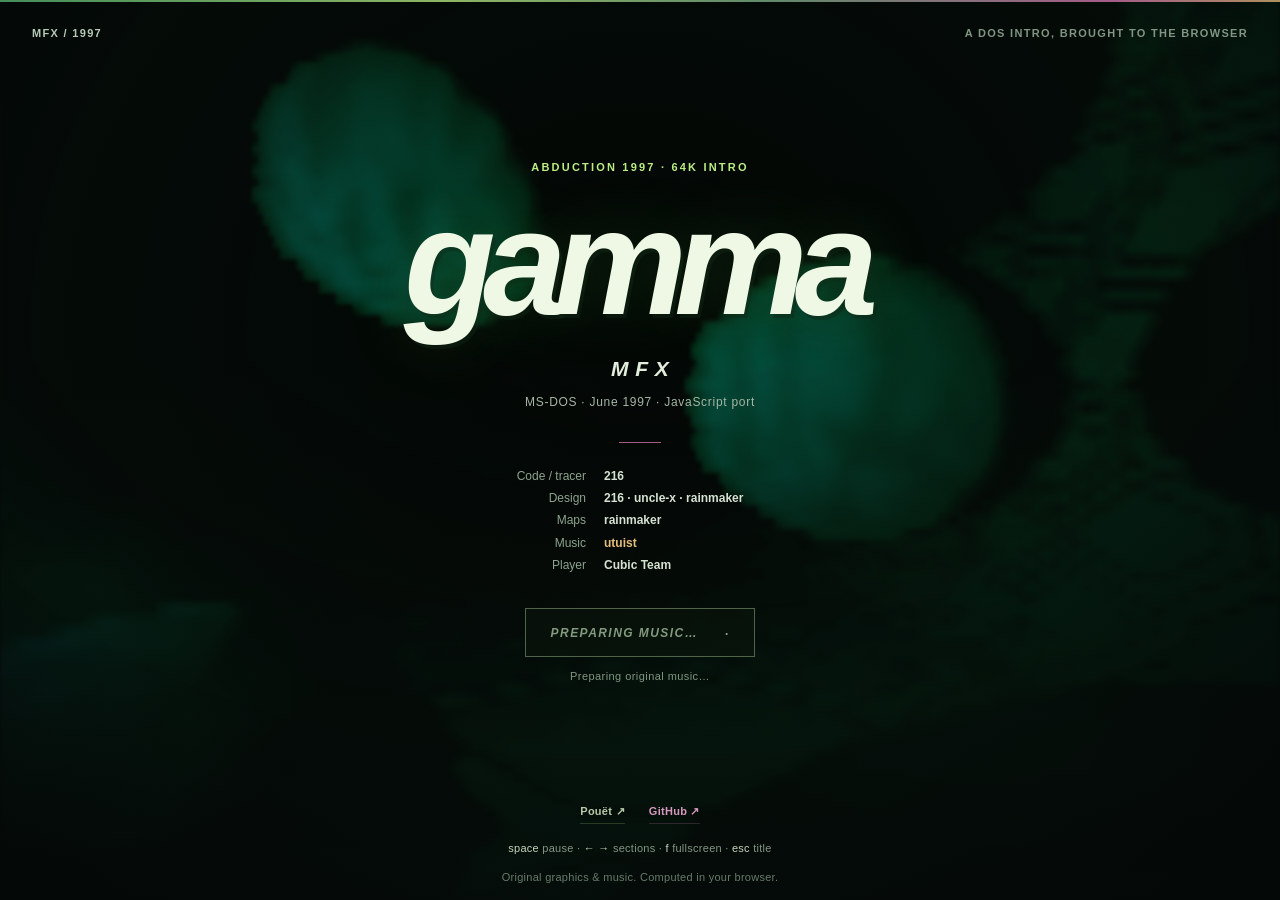
<file: index.html>
<!doctype html>
<html lang="en">
<head>
 <base href="./player/">
 <meta charset="utf-8">
 <meta name="viewport" content="width=device-width, initial-scale=1, viewport-fit=cover">
 <meta name="description" content="Gamma by MFX. The 1997 DOS 64k intro, reconstructed in JavaScript with its original graphics and music.">
 <meta name="theme-color" content="#050907">
 <title>Gamma — MFX</title>
 <link rel="icon" href="data:,">
 <link rel="stylesheet" href="./theme.css">
</head>
<body>
<main id="shell">
 <canvas id="screen" width="320" height="240" aria-label="Gamma, rendered live"></canvas>
 <section id="gate" aria-label="Gamma by MFX">
  <img class="cover" src="./assets/home-cover.png" width="320" height="160" alt="">
  <div class="shade" aria-hidden="true"></div><div class="edge" aria-hidden="true"></div>
  <header class="masthead"><span>MFX / 1997</span><span class="edition">A DOS intro, brought to the browser</span></header>
  <div class="gate-content">
   <p class="eyebrow">Abduction 1997 · 64k intro</p>
   <h1>gamma</h1>
   <p class="group">MFX</p>
   <p class="meta">MS-DOS · June 1997 · JavaScript port</p>
   <div class="rule" aria-hidden="true"></div>
   <dl class="credits">
    <div><dt>Code / tracer</dt><dd>216</dd></div>
    <div><dt>Design</dt><dd>216 · uncle-x · rainmaker</dd></div>
    <div><dt>Maps</dt><dd>rainmaker</dd></div>
    <div class="music"><dt>Music</dt><dd>utuist</dd></div>
    <div><dt>Player</dt><dd>Cubic Team</dd></div>
   </dl>
   <button id="start" class="start" type="button" disabled>Preparing…</button>
   <output id="audio-status" class="audio-status" role="status">Preparing original music…</output>
  </div>
  <footer>
   <nav class="links" aria-label="Production links">
    <a href="https://www.pouet.net/prod.php?which=2516" target="_blank" rel="noopener noreferrer">Pouët ↗</a>
    <a href="https://github.com/kdrapel/mfx-gamma" target="_blank" rel="noopener noreferrer">GitHub ↗</a>
   </nav>
   <p class="keys"><kbd>space</kbd> pause · <kbd>← →</kbd> sections · <kbd>f</kbd> fullscreen · <kbd>esc</kbd> title</p>
   <p class="port-note">Original graphics &amp; music. Computed in your browser.</p>
  </footer>
 </section>
 <nav id="hud" class="hud" hidden aria-label="Playback controls">
  <div class="hud-main">
   <button id="play" disabled>Play</button><button id="home" class="home-button">Stop</button>
   <button id="backward" aria-label="Back 15 seconds">−15s</button><button id="forward" aria-label="Forward 15 seconds">+15s</button>
   <input id="timeline" list="seek-marks" type="range" min="0" max="143" step="0.1" value="0" aria-label="Seek intro">
   <datalist id="seek-marks"></datalist><output id="time">0:00 / 2:23</output>
   <button id="fullscreen" aria-pressed="false">Fullscreen</button>
   <label class="stats-switch"><input id="stats-toggle" type="checkbox" role="switch" aria-controls="geek-panel"> Stats for geeks</label>
  </div>
  <div class="hud-sections">
   <button id="previous" disabled aria-label="Previous section">←</button><button id="next" disabled aria-label="Next section">→</button>
   <label class="section-label" for="scene">Section</label><select id="scene" disabled aria-label="Jump to section"><option>Loading sections…</option></select>
   <button id="step" class="secondary" disabled>Next frame</button><button id="restart" class="secondary" disabled>Restart</button>
   <label><input id="mute" type="checkbox"> Mute</label>
  </div>
 </nav>
 <section id="geek-panel" hidden aria-label="Live playback statistics">
  <h2>Stats for geeks</h2><output id="stats">Waiting for a frame…</output>
  <output id="player-details"></output><output id="audio-details"></output><output id="tracker-details"></output>
  <output id="status" role="status" aria-live="polite">Loading…</output>
 </section>
 <output id="notice" hidden role="alert"></output>
 <div id="loading" hidden role="status" aria-live="polite"><span id="loading-text">Seeking…</span></div>
</main>
<script type="module" src="./preview.mjs?v=github-cache-2"></script>
</body>
</html>
</file>
<file: player/theme.css>
:root{color-scheme:dark;background:#050907;color:#edf2e9;font:14px/1.6 Arial,Helvetica,sans-serif;--green:#bbef85;--muted:#879e8d;--pink:#db78b3;--amber:#e5bc7c}
*{box-sizing:border-box}html,body{width:100%;height:100%;margin:0;overflow:hidden}button,select,input{font:inherit}button,a,select,input{-webkit-tap-highlight-color:transparent}button,a{touch-action:manipulation}button:focus-visible,a:focus-visible,select:focus-visible,input:focus-visible{outline:2px solid var(--green);outline-offset:5px}[hidden]{display:none!important}
#shell{position:fixed;inset:0;background:#000}#screen{position:absolute;inset:0;display:block;width:100%;height:100%;object-fit:contain;background:#000;image-rendering:pixelated}#gate{position:absolute;inset:0;z-index:5;overflow:auto;text-align:center;background:#050907}.cover{position:fixed;inset:0;width:100%;height:100%;object-fit:cover;image-rendering:pixelated;opacity:.42;filter:blur(2px)}.shade{position:fixed;inset:0;background:radial-gradient(ellipse at 50% 36%,#06140b20 0%,#06100a87 58%,#040807f5 100%),linear-gradient(0deg,#040807db,transparent 60%)}.edge{position:fixed;top:0;left:0;right:0;height:2px;background:linear-gradient(90deg,#5bba76,var(--green) 35%,#80b58d 60%,var(--pink) 87%,var(--amber));opacity:.75}
.masthead{position:relative;display:flex;justify-content:space-between;gap:16px;margin:0 auto;max-width:1320px;padding:25px 32px;color:#b6c8b6;font:10px/1.5 Arial,Helvetica,sans-serif;letter-spacing:.16em;text-transform:uppercase}.masthead .edition{color:#809583}.gate-content{position:relative;min-height:calc(100svh - 180px);display:flex;flex-direction:column;align-items:center;justify-content:center;padding:30px 22px 38px}.eyebrow{margin:0 0 15px;color:var(--green);font:10px/1.6 Arial,Helvetica,sans-serif;letter-spacing:.3em;text-transform:uppercase}.gate-content h1{margin:0 0 0 -.07em;font:italic 900 clamp(82px,12vw,150px)/.94 Arial,Helvetica,sans-serif;letter-spacing:-.085em;color:#eff8e5;text-shadow:0 0 70px #5de25324,3px 4px 0 #10201770}.group{margin:25px 0 0;font:16px/1 Arial,Helvetica,sans-serif;letter-spacing:.65em;padding-left:.65em;color:#e2eddb}.meta{margin:14px 0 0;font:11px/1.6 Arial,Helvetica,sans-serif;color:#a5b6a5;letter-spacing:.08em}.rule{width:42px;height:1px;margin:30px 0 22px;background:var(--pink);opacity:.75}.credits{margin:0;color:#9bad9e;font:11px/1.8 Arial,Helvetica,sans-serif}.credits div{display:grid;grid-template-columns:110px 200px;gap:18px}.credits dt{text-align:right;color:#8da38e}.credits dd{margin:0;text-align:left;color:#d6e2d2}.credits .music dd{color:var(--amber)}.start{display:inline-flex;align-items:center;justify-content:center;gap:26px;min-width:215px;min-height:49px;margin-top:32px;padding:11px 25px;border:1px solid #a2ce7d88;background:#10211099;color:#ddf6c3;text-transform:uppercase;font:11px/1.5 Arial,Helvetica,sans-serif;letter-spacing:.18em;cursor:pointer;transition:border-color .18s,background .18s,box-shadow .18s}.start::after{content:'↗';font:19px/1 Arial,sans-serif;letter-spacing:0}.start:hover{background:#21371bd9;border-color:var(--green);box-shadow:0 0 35px #91da4412}.start:disabled{cursor:progress;color:#829a7e;border-color:#50644b;background:#0b160c80}.start:disabled::after{content:'·';animation:pulse 1s ease-in-out infinite}.audio-status{margin:10px 0 0;min-height:1.7em;color:#819780;font:10px/1.7 Arial,Helvetica,sans-serif;letter-spacing:.04em}footer{position:relative;padding:12px 24px max(20px,env(safe-area-inset-bottom));color:#829786;font:10px/1.7 Arial,Helvetica,sans-serif;letter-spacing:.025em}footer p{margin:10px 0 0}footer kbd{font:inherit;color:#c5d5bc}.links{display:flex;justify-content:center;align-items:center;gap:24px;margin-bottom:15px}.links a{color:#b7cba9;text-decoration:none;border-bottom:1px solid #7b9a5c50;padding:3px 0;transition:color .15s,border-color .15s}.links a:last-child{color:#d59abd;border-color:#875d7b50}.links a:hover{color:#f2f7dc;border-color:currentColor}.port-note{color:#667c6c}
.hud{position:absolute;z-index:3;bottom:max(17px,env(safe-area-inset-bottom));left:50%;transform:translateX(-50%);display:flex;align-items:center;justify-content:center;flex-wrap:wrap;gap:8px 12px;width:min(1120px,calc(100% - 32px));padding:12px 16px;border:1px solid #9fbf8b3d;background:#071009eb;box-shadow:0 8px 32px #0008;color:#c6d7bb}.hud button{padding:5px 8px;border:0;background:none;color:#d4e7c5;cursor:pointer;white-space:nowrap;font-size:12px}.hud button:hover{color:var(--green)}.hud button:disabled{opacity:.35;cursor:default}.hud select{min-width:140px;max-width:270px;flex:1;padding:6px 9px;border:1px solid #7e9b683d;background:#102015;color:#d0e2c2;font-size:11px}.hud label{display:flex;align-items:center;gap:5px;font-size:11px;color:#a4b99a;white-space:nowrap}.hud input{accent-color:var(--green)}#time{color:var(--amber);font:11px/1.5 Arial,Helvetica,sans-serif;font-variant-numeric:tabular-nums;white-space:nowrap}.separator{height:18px;width:1px;background:#819b6e3b}#status{position:absolute;z-index:3;top:max(17px,env(safe-area-inset-top));left:20px;right:130px;color:#a4bc95;font:11px/1.6 Arial,Helvetica,sans-serif;pointer-events:none;text-shadow:0 1px 4px #000}.home-button{color:var(--pink)!important}.hud .secondary{color:#8fa683;font-size:11px}.gate-footer-note{font-size:9px}
@keyframes pulse{50%{opacity:.2}}@media(max-width:700px){.masthead{padding:19px 20px}.masthead .edition{display:none}.gate-content{min-height:calc(100svh - 155px);padding:30px 16px 24px}.credits div{grid-template-columns:83px 185px;gap:12px}.gate-content h1{font-size:clamp(82px,20vw,120px)}.hud{gap:7px;width:calc(100% - 20px);padding:9px}.hud select{max-width:none;flex-basis:45%;order:1}.hud .section-label{display:none}.hud .secondary{display:none}.hud label{font-size:10px}.separator{display:none}#status{top:12px;left:12px;right:110px;font-size:10px}footer{padding-left:15px;padding-right:15px}.keys{max-width:290px;margin:10px auto 0!important}}@media(max-height:650px) and (min-width:701px){.masthead{padding-top:15px;padding-bottom:5px}.gate-content{min-height:calc(100svh - 140px);padding:14px}.gate-content h1{font-size:92px}.eyebrow{margin-bottom:8px}.group{margin-top:15px}.rule{margin:17px 0 12px}.start{margin-top:20px}.credits{font-size:10px}.meta{margin-top:10px}footer{padding-top:0}}@media(prefers-reduced-motion:reduce){*,*::before,*::after{animation:none!important;transition:none!important}}
.credits dt{white-space:nowrap}@media(max-width:700px){.gate-content{min-height:calc(100svh - 190px)}.credits div{grid-template-columns:92px 185px}}
.masthead{font-size:11px;font-weight:600;letter-spacing:.12em}.eyebrow{font-size:11px;font-weight:700;letter-spacing:.2em}.group{font-size:21px;font-weight:900;font-style:italic;letter-spacing:.32em;padding-left:.32em}.meta{font-size:12px;letter-spacing:.06em}.credits{font-size:12px;line-height:1.85}.credits dd{font-weight:600}.start{font-size:12px;font-weight:700;font-style:italic;letter-spacing:.12em}.audio-status{font-size:11px}footer{font-size:11px}.links a{font-weight:600}
.hud{display:block;padding:10px 14px;border-radius:5px}.hud-main,.hud-sections{display:flex;align-items:center;gap:9px;width:100%}.hud-sections{justify-content:center;margin-top:8px;padding-top:8px;border-top:1px solid #8eaa7630}.hud select{max-width:330px}.hud-main button{flex-shrink:0}.hud-main #timeline{display:block;flex:1;min-width:70px;height:20px;margin:0;cursor:pointer;accent-color:var(--green)}.stats-switch{cursor:pointer}.stats-switch input{appearance:none;position:relative;width:28px;height:16px;margin:0 3px 0 0;border-radius:9px;background:#46543e;cursor:pointer;flex-shrink:0}.stats-switch input::after{content:'';position:absolute;top:2px;left:2px;width:12px;height:12px;border-radius:50%;background:#e4eedb;transition:transform .15s}.stats-switch input:checked{background:#739c4f}.stats-switch input:checked::after{transform:translateX(12px)}#geek-panel{position:absolute;z-index:4;top:20px;right:20px;width:min(440px,calc(100% - 32px));padding:14px 16px;border:1px solid #9fbf8b50;border-radius:5px;background:#071009f0;box-shadow:0 8px 30px #0006;font-size:12px;line-height:1.8;font-variant-numeric:tabular-nums;pointer-events:none}#geek-panel h2{margin:0 0 7px;color:#d9edcb;font-size:12px;font-weight:700;letter-spacing:.04em}#geek-panel output{display:block;color:#b3c7a7}#geek-panel #stats{color:var(--green)}#geek-panel #status{position:static;margin-top:5px;color:#81967b;font-size:11px;text-shadow:none}#notice{position:absolute;z-index:8;top:20px;left:50%;transform:translateX(-50%);max-width:calc(100% - 40px);padding:10px 16px;background:#30151fee;border:1px solid var(--pink);color:#f5d6e8;font-size:13px}#loading{position:absolute;inset:0;z-index:4;display:grid;place-items:center;background:#03080570;pointer-events:none}#loading span{padding:15px 24px;border:1px solid #96b77c70;border-radius:5px;background:#0b180eea;color:#dfefce;font-size:13px}#shell:fullscreen{width:100%;height:100%;background:#000}#shell:fullscreen .hud{z-index:6}#shell:fullscreen #geek-panel{z-index:7}@media(max-width:760px){.hud-main{flex-wrap:wrap;justify-content:center;gap:5px}.hud-main #timeline{order:2;flex-basis:65%}.hud-main #time{order:3}.hud-main .stats-switch{margin-left:auto}.hud-sections{gap:5px}.hud-sections select{order:0;min-width:80px;max-width:none}.hud-sections .section-label{display:none}#geek-panel{right:12px;top:12px;padding:10px 12px;font-size:11px}.hud button{padding:5px;font-size:11px}.hud-main #fullscreen{display:block;font-size:11px}.hud .secondary{display:none}}
</file>
